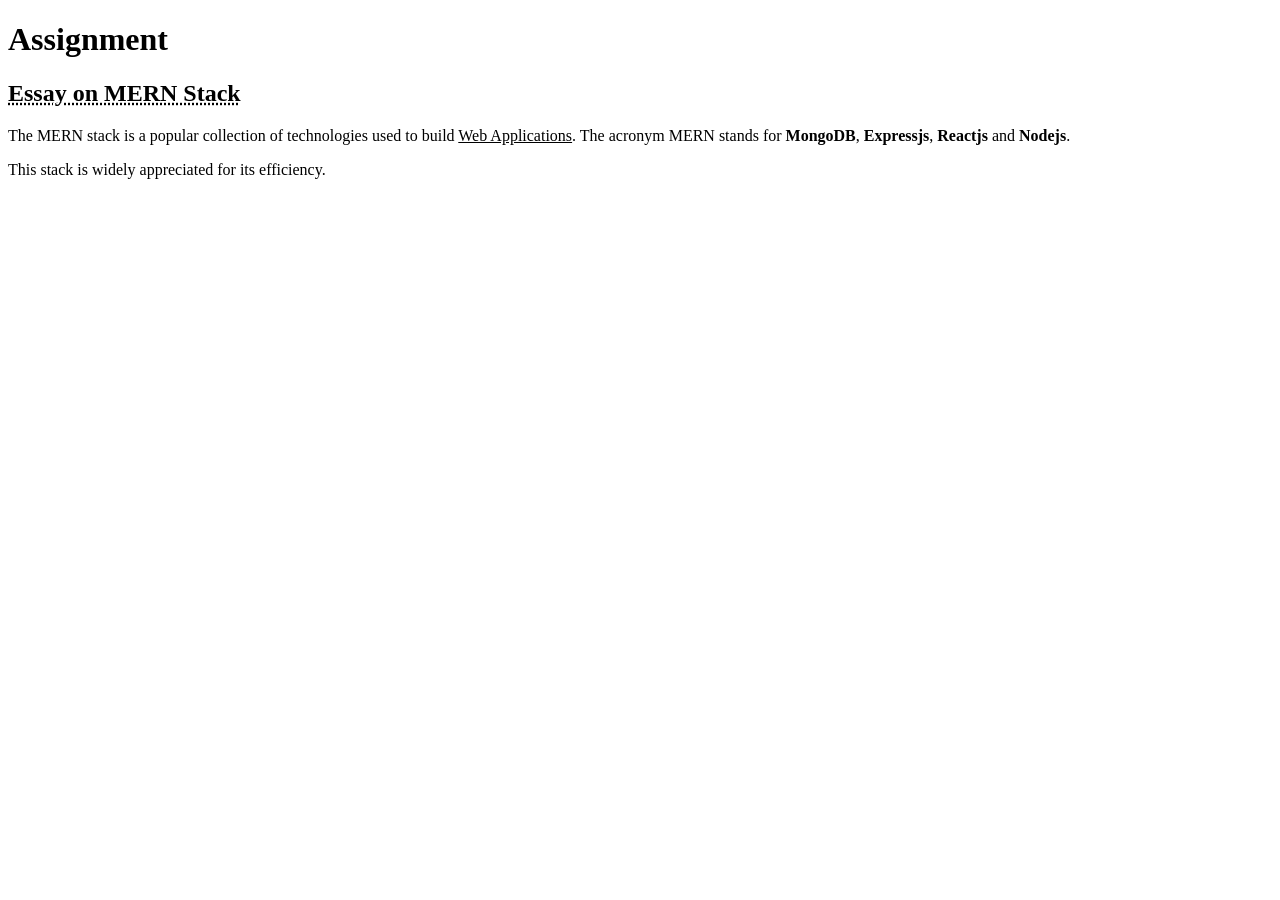
<file: a1/index.html>
<!DOCTYPE html>
<html lang="en">
<head>
  <meta name="viewport" content="width=device-width, initial-scale=1.0">
  <title>Document</title>
</head>
<body>

  <h1>Assignment</h1>

  <h2>
    <abbr title="MongoDB, ExpressJS, ReactJS, NodeJS">Essay on MERN Stack</abbr>
  </h2>

  <p>
    The MERN stack is a popular collection of technologies used to build 
    <u>Web Applications</u>. The acronym MERN stands for 
    <b>MongoDB</b>, <b>Expressjs</b>, <b>Reactjs</b> and <b>Nodejs</b>.
  </p>

  <p>This stack is widely appreciated for its efficiency.</p>

</body>
</html>
</file>
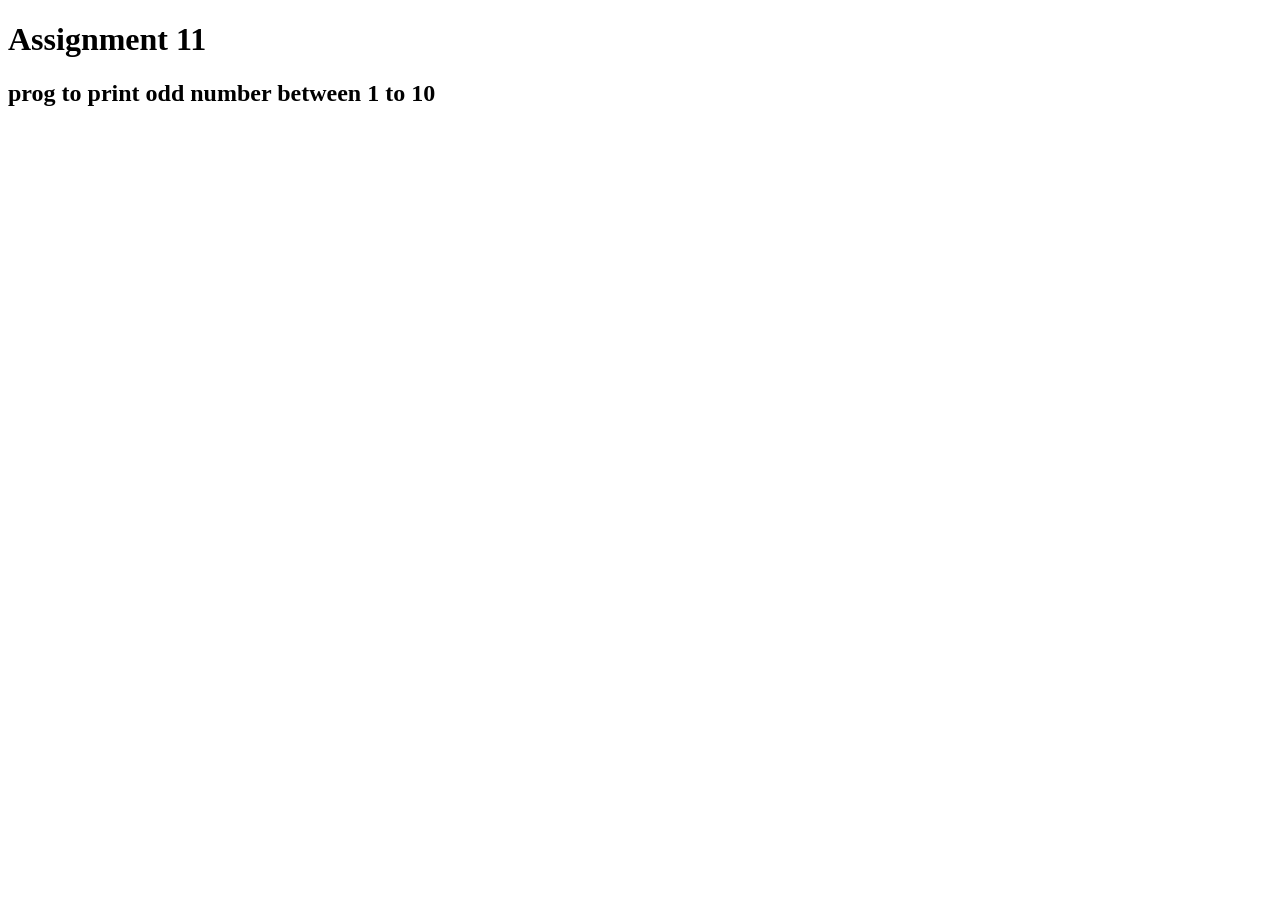
<file: a11/index.html>
<!DOCTYPE html>
<html lang="en">
<head>
  <meta name="viewport" content="width=device-width, initial-scale=1.0">
  <title>Document</title>
</head>
<body>

  <h1>Assignment 11</h1>

  <h2>
    <abbr >prog to print odd number between 1 to 10</abbr>
  </h2>

  
</body>
</html>
</file>
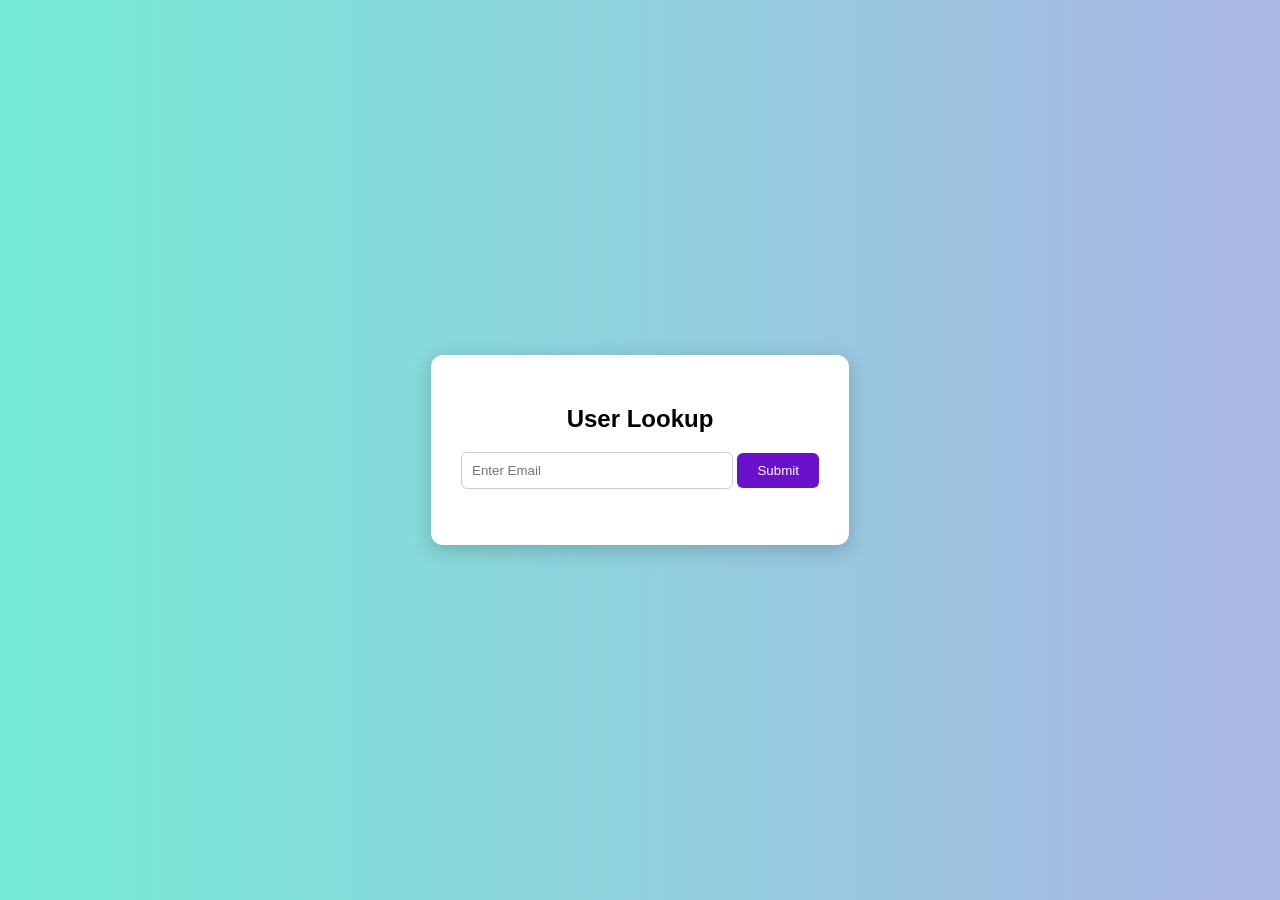
<file: a16/index.html>
<!DOCTYPE html>
<html>
<head>
     <meta charset="UTF-8" />
    <meta name="viewport" content="width=device-width, initial-scale=1.0" />
  <title> Email</title>
  <link rel="stylesheet" href="s.css">
</head>
<body>
  <div class="container">
    <h2>User Lookup</h2>
    <input type="email" id="emailInput" placeholder="Enter Email">
   <button type="submit">Submit</button>
    <p id="result"></p>
  </div>

  <script src="s.js"></script>
</body>
</html>
</file>
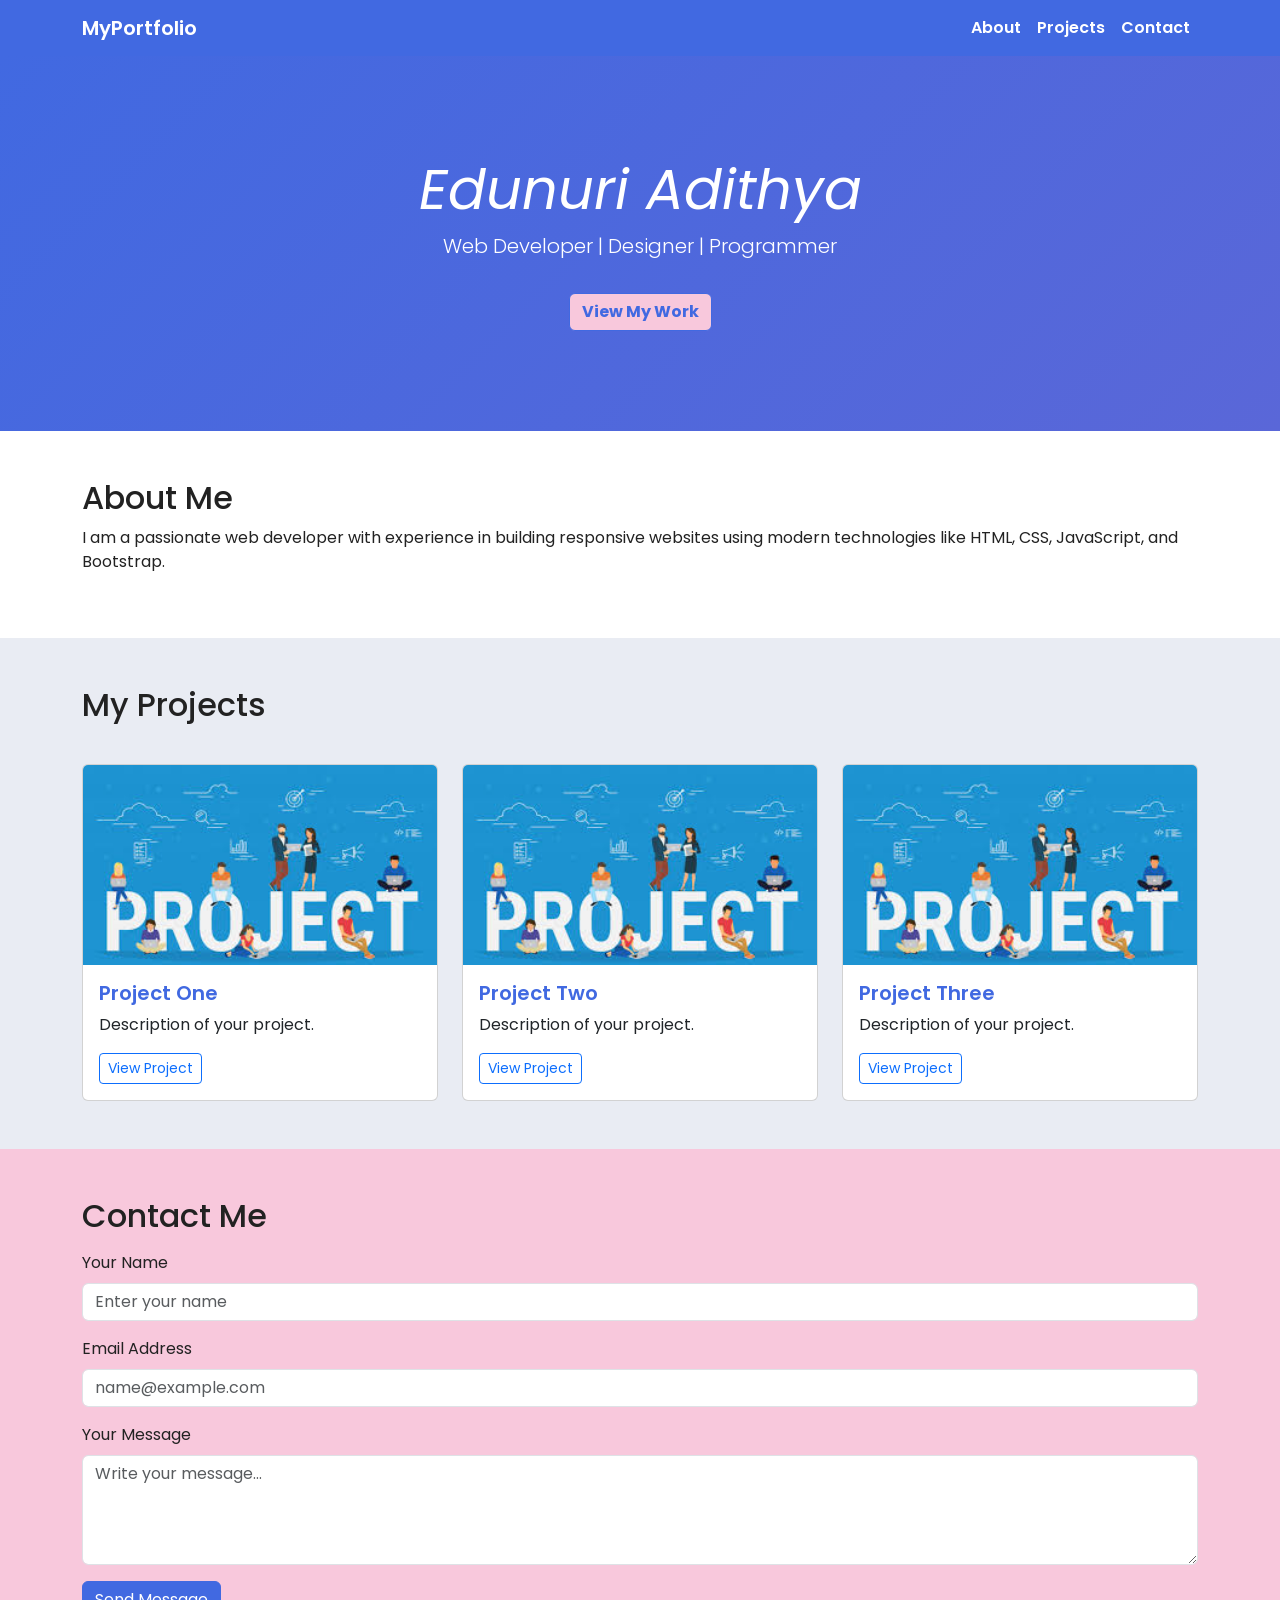
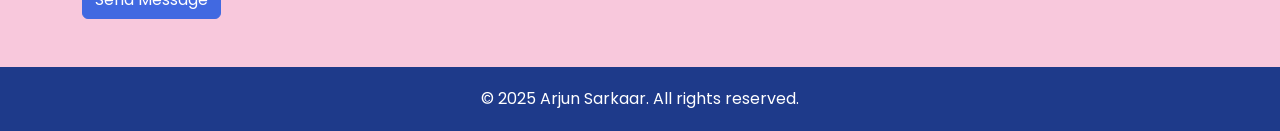
<file: a17/index.html>
<!DOCTYPE html>
<html lang="en">
<head>
  <meta charset="UTF-8" />
  <meta name="viewport" content="width=device-width, initial-scale=1" />
  <title>My Portfolio</title>
  <link href="https://cdn.jsdelivr.net/npm/bootstrap@5.3.3/dist/css/bootstrap.min.css" rel="stylesheet" />
  <link href="https://fonts.googleapis.com/css2?family=Poppins:wght@400;600&display=swap" rel="stylesheet" />
  <style>
    :root {
      --primary-color: #4169e1;
      --accent-color: #f8c8dc;
      --light-bg: #f4f4f4;
      --footer-bg: #1e3a8a;
      --text-color: #222;
    }

    body {
      font-family: 'Poppins', sans-serif;
      background-color: var(--light-bg);
      color: var(--text-color);
    }

    .navbar {
      background-color: var(--primary-color) !important;
    }

    .navbar-brand, .nav-link {
      color: white !important;
      font-weight: 600;
    }

    .hero {
      background: linear-gradient(135deg, var(--primary-color), #5a67d8);
      color: white;
      padding: 100px 0;
      text-align: center;
    }

    .hero .btn {
      background-color: var(--accent-color);
      color: var(--primary-color);
      font-weight: bold;
    }

    #about {
      background-color: white;
    }

    #projects {
      background-color: #e9ecf3;
    }

    .card-title {
      color: var(--primary-color);
      font-weight: 600;
    }

    .card-img-top {
      height: 200px;
      object-fit: cover;
    }

    #contact {
      background-color: var(--accent-color);
    }

    footer {
      background: var(--footer-bg);
      color: white;
      padding: 20px 0;
    }

    .btn-primary {
      background-color: var(--primary-color);
      border-color: var(--primary-color);
    }

    .btn-primary:hover {
      background-color: #2c4fc1;
      border-color: #2c4fc1;
    }
  </style>
</head>
<body>

  <nav class="navbar navbar-expand-lg navbar-dark">
    <div class="container">
      <a class="navbar-brand" href="#">MyPortfolio</a>
      <button class="navbar-toggler" type="button" data-bs-toggle="collapse" data-bs-target="#navbarNav">
        <span class="navbar-toggler-icon"></span>
      </button>
      <div class="collapse navbar-collapse justify-content-end" id="navbarNav">
        <ul class="navbar-nav">
          <li class="nav-item"><a class="nav-link" href="#about">About</a></li>
          <li class="nav-item"><a class="nav-link" href="#projects">Projects</a></li>
          <li class="nav-item"><a class="nav-link" href="#contact">Contact</a></li>
        </ul>
      </div>
    </div>
  </nav>

  <section class="hero">
    <div class="container">
      <h1 class="display-4"><b><i>Edunuri Adithya</i></b></h1>
      <p class="lead">Web Developer | Designer | Programmer</p>
      <a href="#projects" class="btn btn-primary mt-3">View My Work</a>
    </div>
  </section>

  <section id="about" class="py-5">
    <div class="container">
      <h2>About Me</h2>
      <p>
        I am a passionate web developer with experience in building responsive websites using modern technologies like HTML, CSS, JavaScript, and Bootstrap.
      </p>
    </div>
  </section>

  <section id="projects" class="py-5">
    <div class="container">
      <h2>My Projects</h2>
      <div class="row g-4 mt-3">
        <div class="col-md-4">
          <div class="card">
            <img src="[data-uri]" class="card-img-top" alt="Project 1">
            <div class="card-body">
              <h5 class="card-title">Project One</h5>
              <p class="card-text">Description of your project.</p>
              <a href="#" class="btn btn-outline-primary btn-sm">View Project</a>
            </div>
          </div>
        </div>
        <div class="col-md-4">
          <div class="card">
            <img src="[data-uri]" class="card-img-top" alt="Project 2">
            <div class="card-body">
              <h5 class="card-title">Project Two</h5>
              <p class="card-text">Description of your project.</p>
              <a href="#" class="btn btn-outline-primary btn-sm">View Project</a>
            </div>
          </div>
        </div>
        <div class="col-md-4">
          <div class="card">
            <img src="[data-uri]" class="card-img-top" alt="Project 3">
            <div class="card-body">
              <h5 class="card-title">Project Three</h5>
              <p class="card-text">Description of your project.</p>
              <a href="#" class="btn btn-outline-primary btn-sm">View Project</a>
            </div>
          </div>
        </div>
      </div>
    </div>
  </section>

  <section id="contact" class="py-5">
    <div class="container">
      <h2>Contact Me</h2>
      <form class="mt-3">
        <div class="mb-3">
          <label for="name" class="form-label">Your Name</label>
          <input type="text" id="name" class="form-control" placeholder="Enter your name">
        </div>
        <div class="mb-3">
          <label for="email" class="form-label">Email Address</label>
          <input type="email" id="email" class="form-control" placeholder="name@example.com">
        </div>
        <div class="mb-3">
          <label for="message" class="form-label">Your Message</label>
          <textarea id="message" rows="4" class="form-control" placeholder="Write your message..."></textarea>
        </div>
        <button type="submit" class="btn btn-primary">Send Message</button>
      </form>
    </div>
  </section>

  <footer class="text-center">
    <div class="container">
      <p class="mb-0">© 2025 Arjun Sarkaar. All rights reserved.</p>
    </div>
  </footer>

  <script src="https://cdn.jsdelivr.net/npm/bootstrap@5.3.3/dist/js/bootstrap.bundle.min.js"></script>
</body>
</html>
</file>
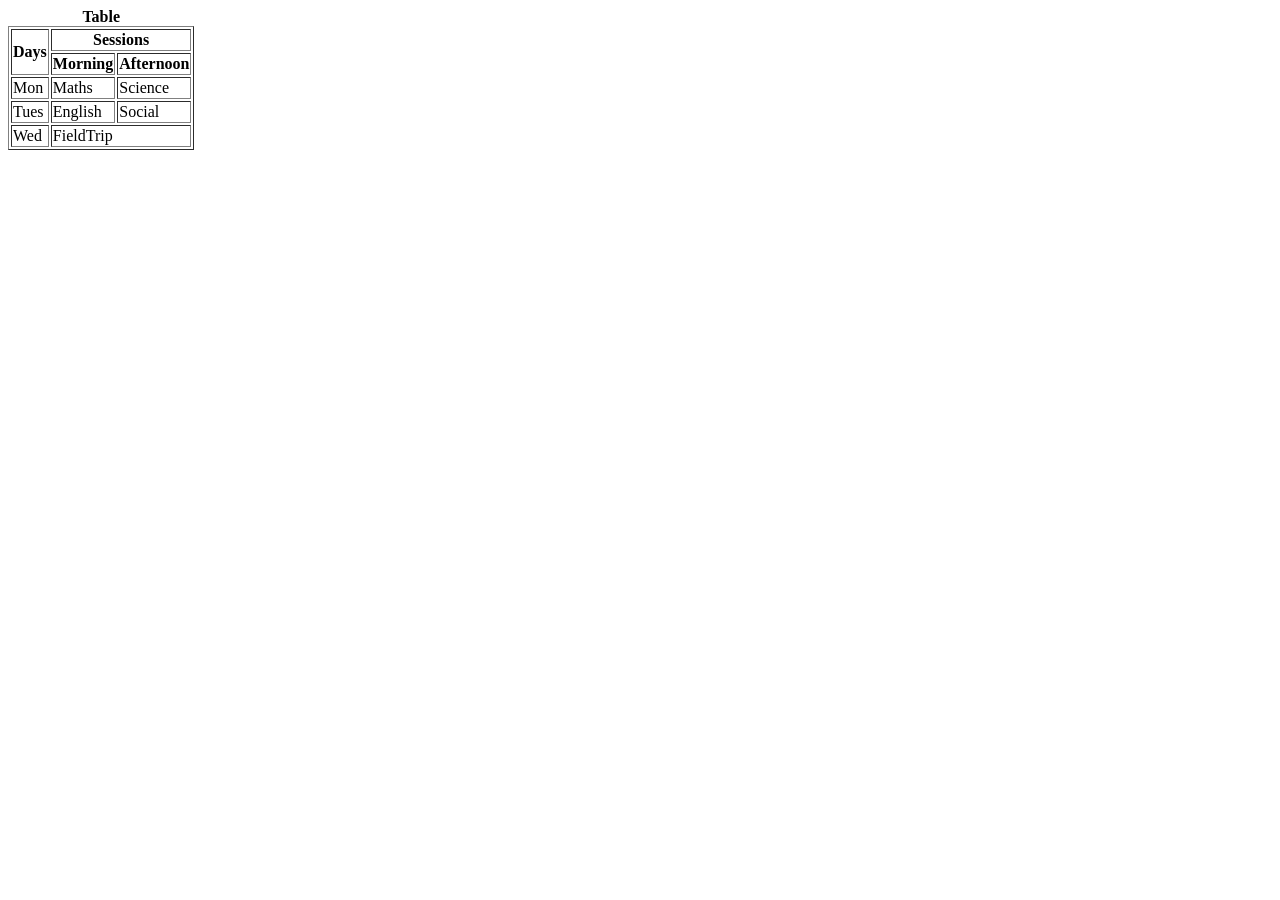
<file: a3/index.html>
<!DOCTYPE html>
<html lang="en">

<body>

  <table border="1" >
    <caption><b> Table</b></caption>
    <tr>
      <th rowspan="2">Days</th>
      <th colspan="2">Sessions</th>
    </tr>
    <tr>
      <th><b>Morning</b></th>
      <th><b>Afternoon</b></th>
    </tr>
    <tr>
      <td>Mon</td>
      <td>Maths</td>
      <td>Science</td>
    </tr>
    <tr>
      <td>Tues</td>
      <td>English</td>
      <td>Social</td>
    </tr>
    <tr>
      <td>Wed</td>
      <td colspan="2">FieldTrip</td>
    </tr>
  </table>

</body>
</html>
</file>
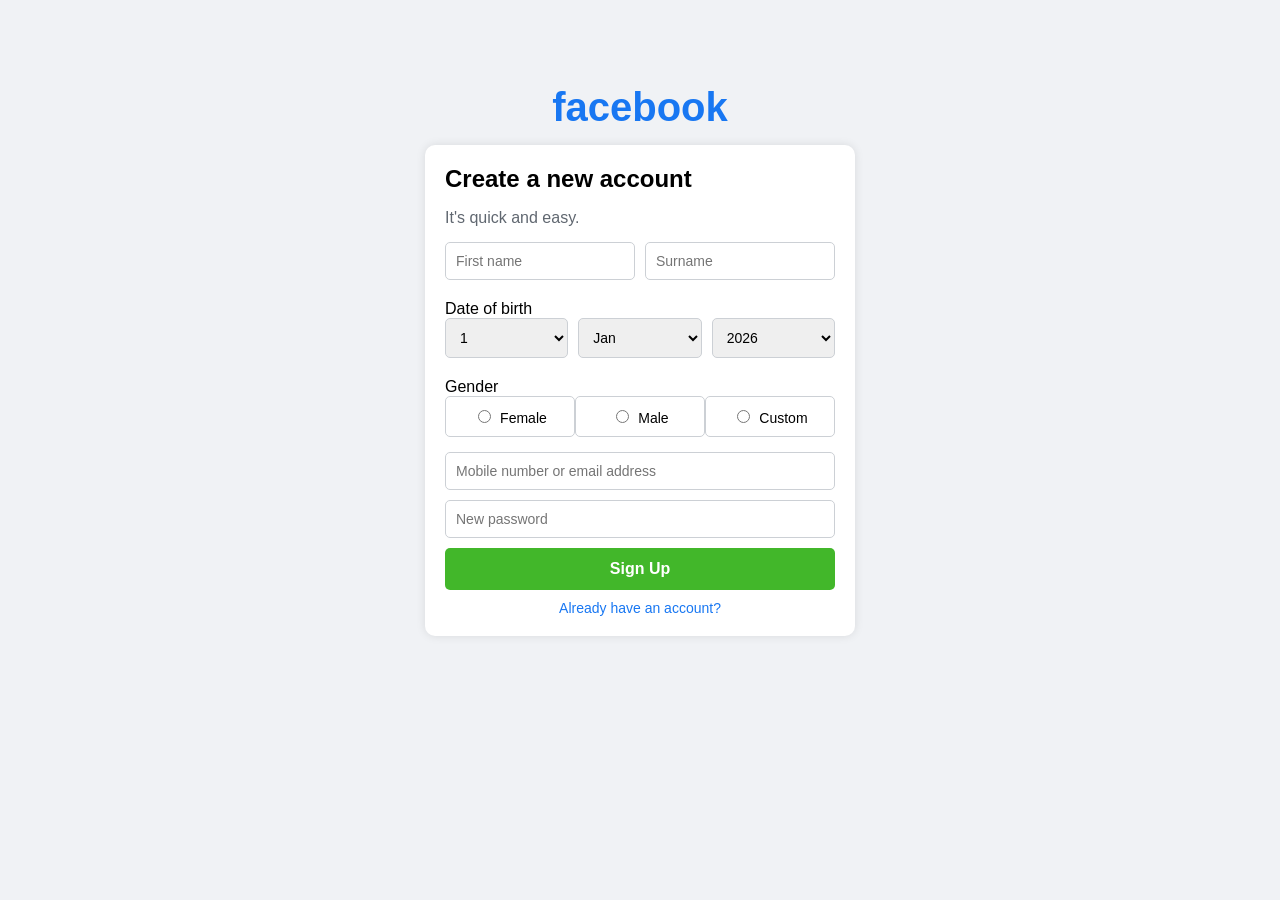
<file: a4/index.html>
<!DOCTYPE html>
<html lang="en">
<head>
  <meta charset="UTF-8">
  <title>Create a new account</title>
  <link rel="stylesheet" href="script.css">
</head>
<body>
  <div class="container">
    <h1 class="logo">facebook</h1>
    <div class="form-box">
      <h2>Create a new account</h2>
      <p>It's quick and easy.</p>
      <form>
        <div class="name-row">
          <input type="text" placeholder="First name" required>
          <input type="text" placeholder="Surname" required>
        </div>

        <label>Date of birth</label>
        <div class="dob-row">
          <select id="day"></select>
          <select id="month"></select>
          <select id="year"></select>
        </div>

        <label>Gender</label>
        <div class="gender-row">
          <label><input type="radio" name="gender" value="Female"> Female</label>
          <label><input type="radio" name="gender" value="Male"> Male</label>
          <label><input type="radio" name="gender" value="Custom"> Custom</label>
        </div>

        <input type="text" placeholder="Mobile number or email address" required>
        <input type="password" placeholder="New password" required>

        <button type="submit" class="signup-btn">Sign Up</button>
      </form>
      <a href="#">Already have an account?</a>
    </div>
  </div>
  <script src="script.js"></script>
</body>
</html>
</file>
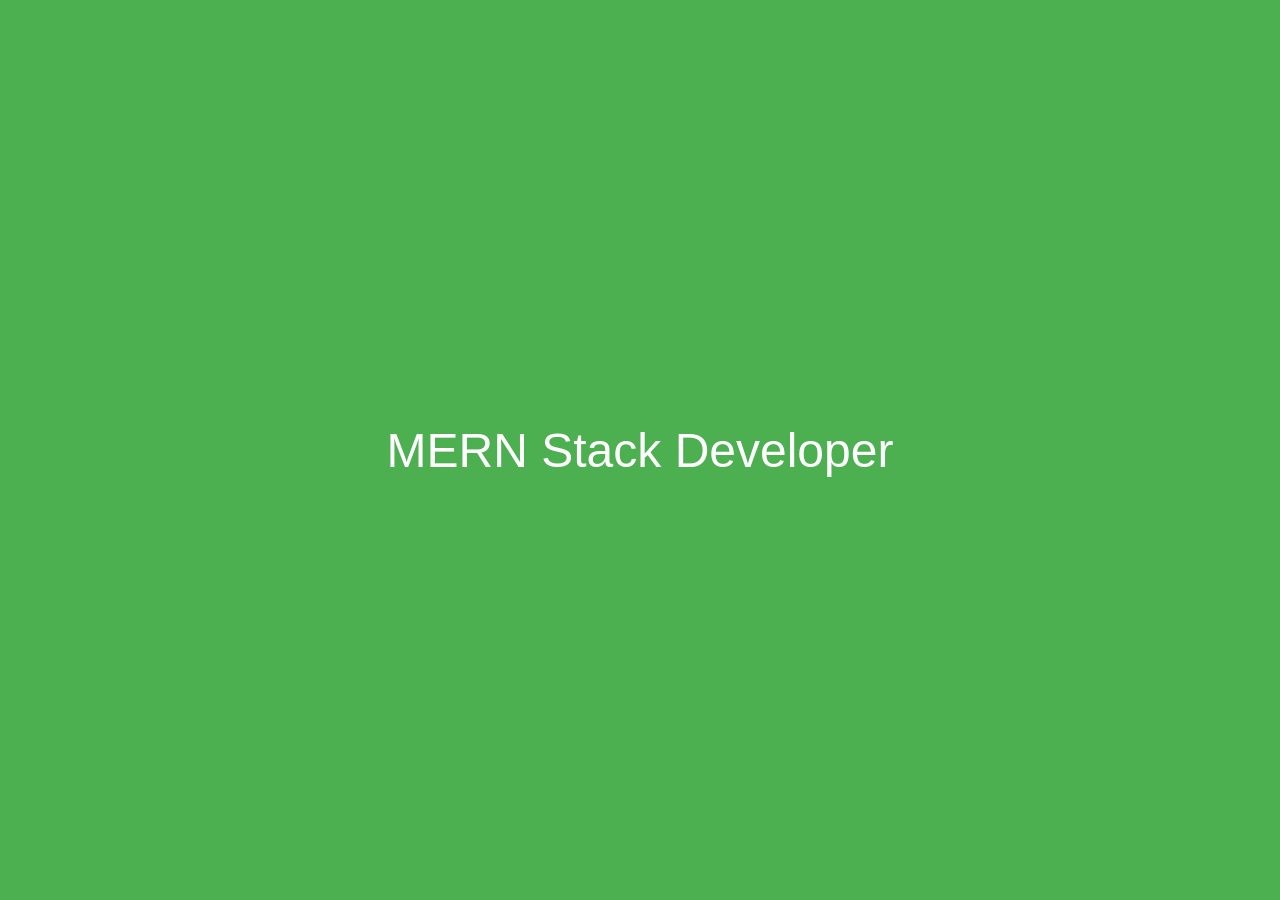
<file: a5/index.html>
<!DOCTYPE html>
<html lang="en">
<head>
  <meta charset="UTF-8" />
  <meta name="viewport" content="width=device-width, initial-scale=1.0">
  <title>Responsive Test</title>
  <style>
    body {
      margin: 0;
      padding: 0;
      height: 100vh;
      display: flex;
      justify-content: center;
      align-items: center;
      background-color: #4CAF50; /* PC - Green */
    }

    .title {
      font-family: 'Segoe UI', Tahoma, Geneva, Verdana, sans-serif;
      color: white;
      white-space: nowrap;
      font-size: 3rem;
      text-align: center;
    }

    /* Tablet */
    @media (max-width: 1024px) and (min-width: 601px) {
      body {
        background-color: #FF9800; /* Tablet - Orange */
      }

      .title {
        font-size: 2.2rem;
      }
    }

    /* Phone */
    @media (max-width: 600px) {
      body {
        background-color: #3F51B5; /* Phone - Indigo */
      }

      .title {
        font-size: 1.4rem;
      }
    }
  </style>
</head>
<body>
  <div class="title">MERN Stack Developer</div>
</body>
</html>
</file>
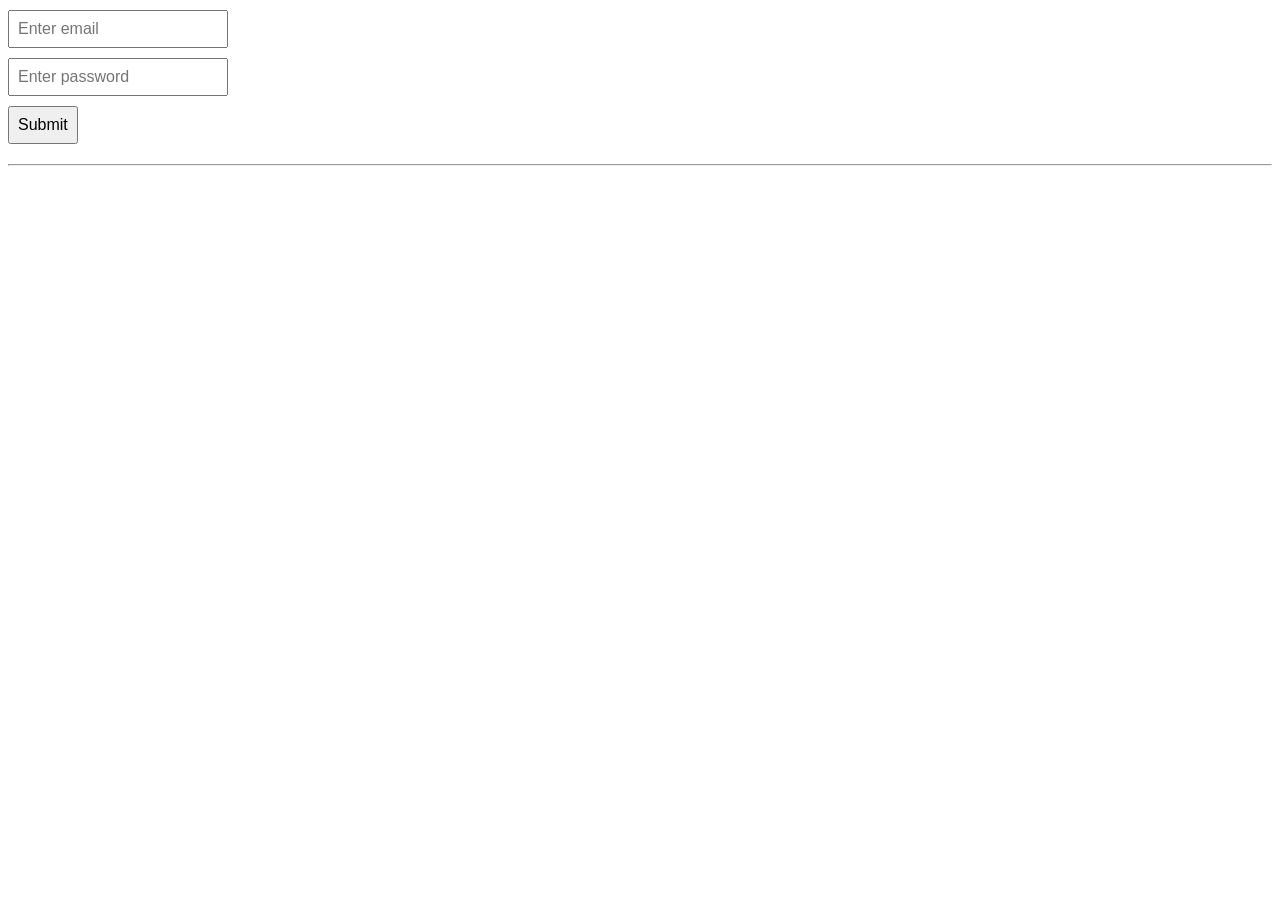
<file: a6/index.html>
<!DOCTYPE html>
<html>
<head>
  <title>Simple Form</title>
  <style>
    input, button {
      display: block;
      margin: 10px 0;
      padding: 8px;
      font-size: 16px;
    }
    hr {
      margin: 20px 0;
    }
    #output {
      font-weight: bold;
    }
  </style>
</head>
<body>

  <input type="text" id="email" placeholder="Enter email">
  <input type="password" id="password" placeholder="Enter password">
  <button onclick="submitForm()">Submit</button>

  <hr>

  <div id="output"></div>

  <script>
    function submitForm() {
      const email = document.getElementById('email').value;
      const password = document.getElementById('password').value;
      document.getElementById('output').textContent = `${email}, ${password}`;
    }
  </script>

</body>
</html>
</file>
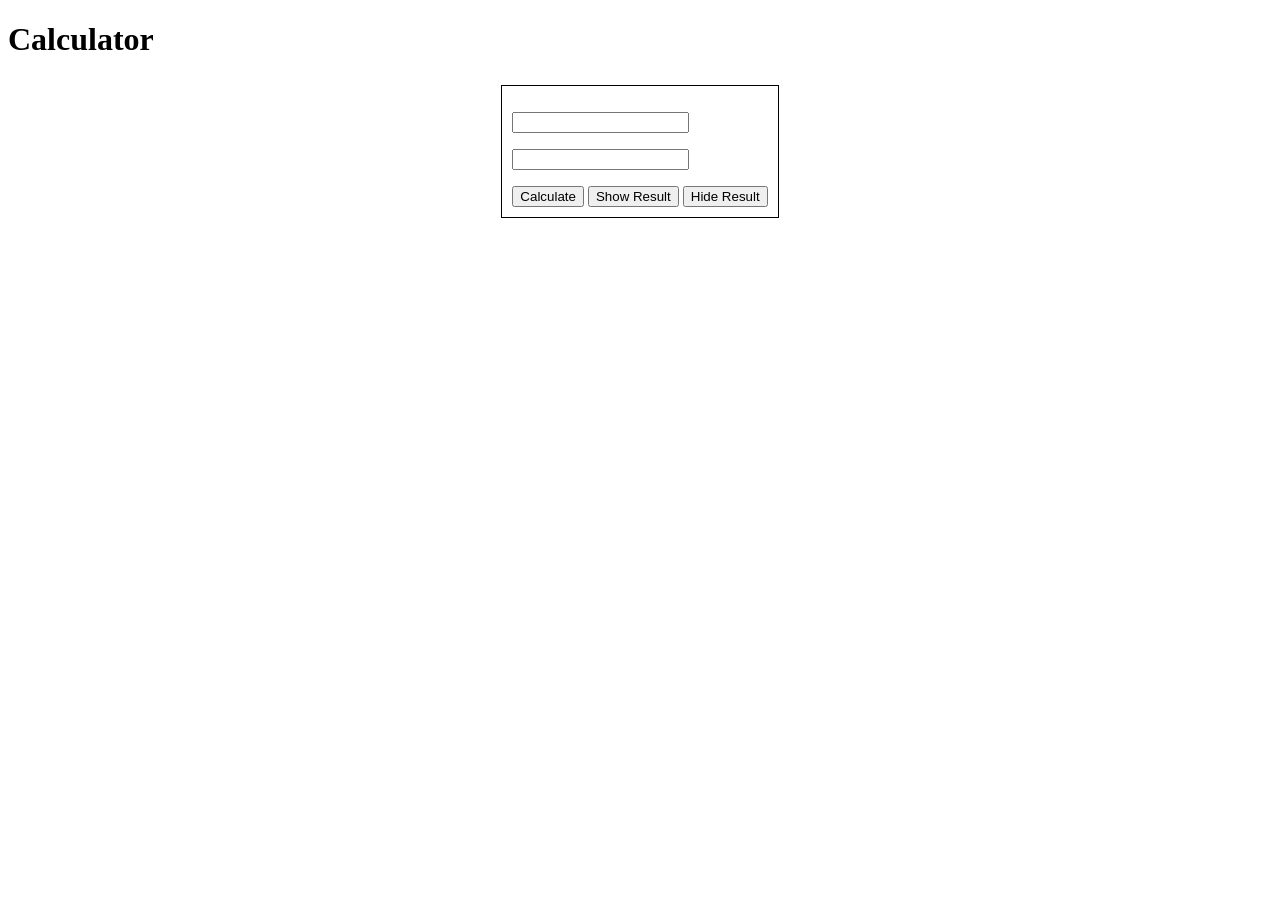
<file: a7/index.html>
<!DOCTYPE html>
<html lang="en">
  <head>
    <meta charset="UTF-8" />
    <meta name="viewport" content="width=device-width, initial-scale=1.0" />
    <title>Document</title>
    <link rel="stylesheet" href="style.css">
  </head>
  <body>
    <h1>Calculator</h1>

    <div class="row">
      <div>
        <p>
          <input type="number" id="n1" />
        </p>
        <p><input type="number" id="n2" /></p>
        <button onclick="calc()">Calculate</button>
        <button onclick="dispResult()">Show Result</button>
        <button onclick="hideResult()">Hide Result</button>
      </div>
      <div id="resultDiv">
        <p id="dvAdd"></p>
        <p id="dvSubtract"></p>
        <p id="dvMultiply"></p>
        <p id="dvDivide"></p>
      </div>
    </div>
    <script src="script.js"></script>
  </body>
</html>
</file>
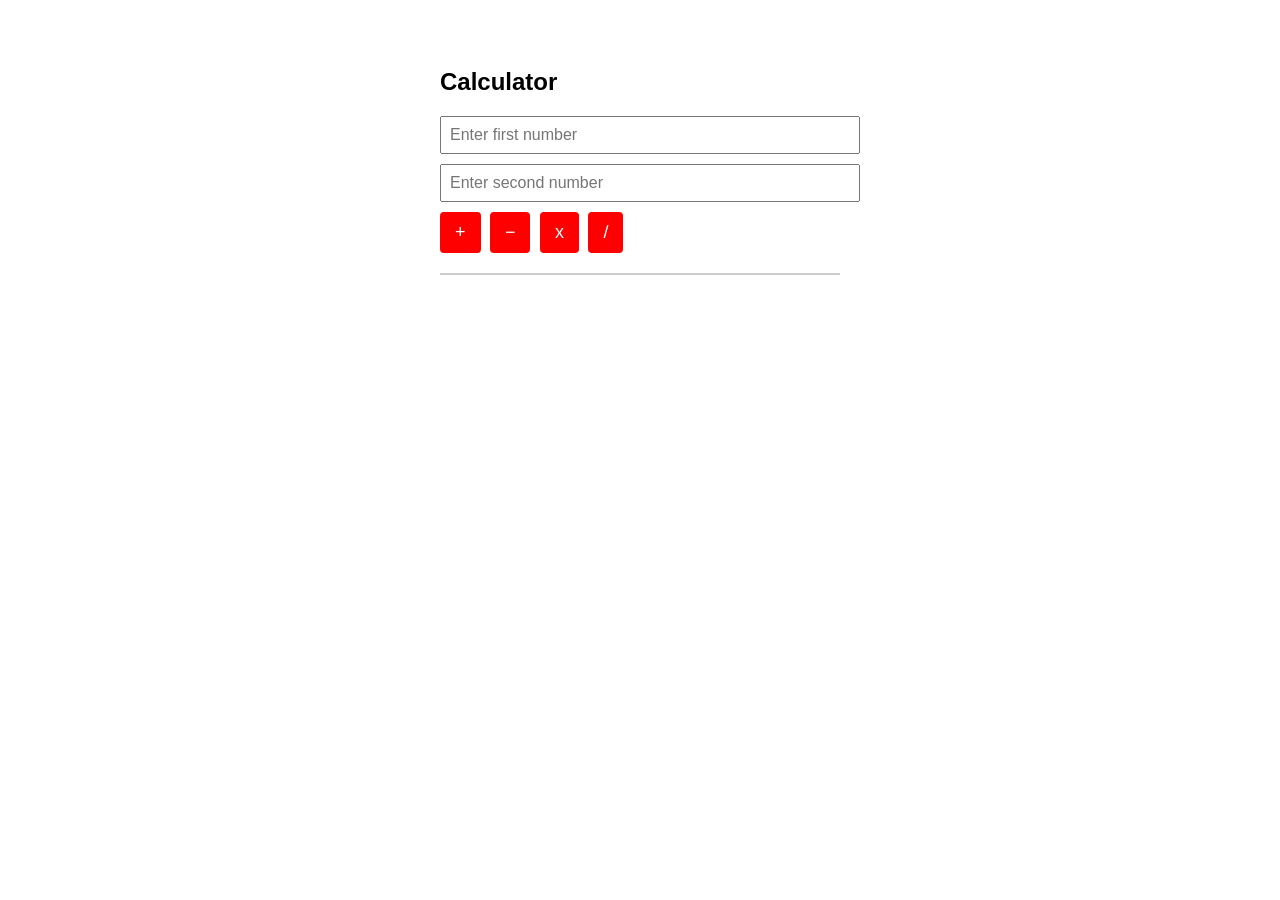
<file: a8/index.html>
<!DOCTYPE html>
<html lang="en">
<head>
  <meta charset="UTF-8" />
  <meta name="viewport" content="width=device-width, initial-scale=1.0"/>
  <title>Simple Calculator</title>
  <link rel="stylesheet" href="style.css" />
</head>
<body>
  <div class="container">
    <h2>Calculator</h2>

    <input type="number" id="num1" placeholder="Enter first number" />
    <input type="number" id="num2" placeholder="Enter second number" />

    <div class="buttons">
        <button onclick="add()">+</button>
        <button onclick="subtract()">−</button>
        <button onclick="multiply()">x</button>
        <button onclick="divide()">/</button>
      </div>
      
      <hr class="separator">
      
      <div class="result" id="result"></div>
      

  <script src="s.js"></script>
</body>
</html>
</file>
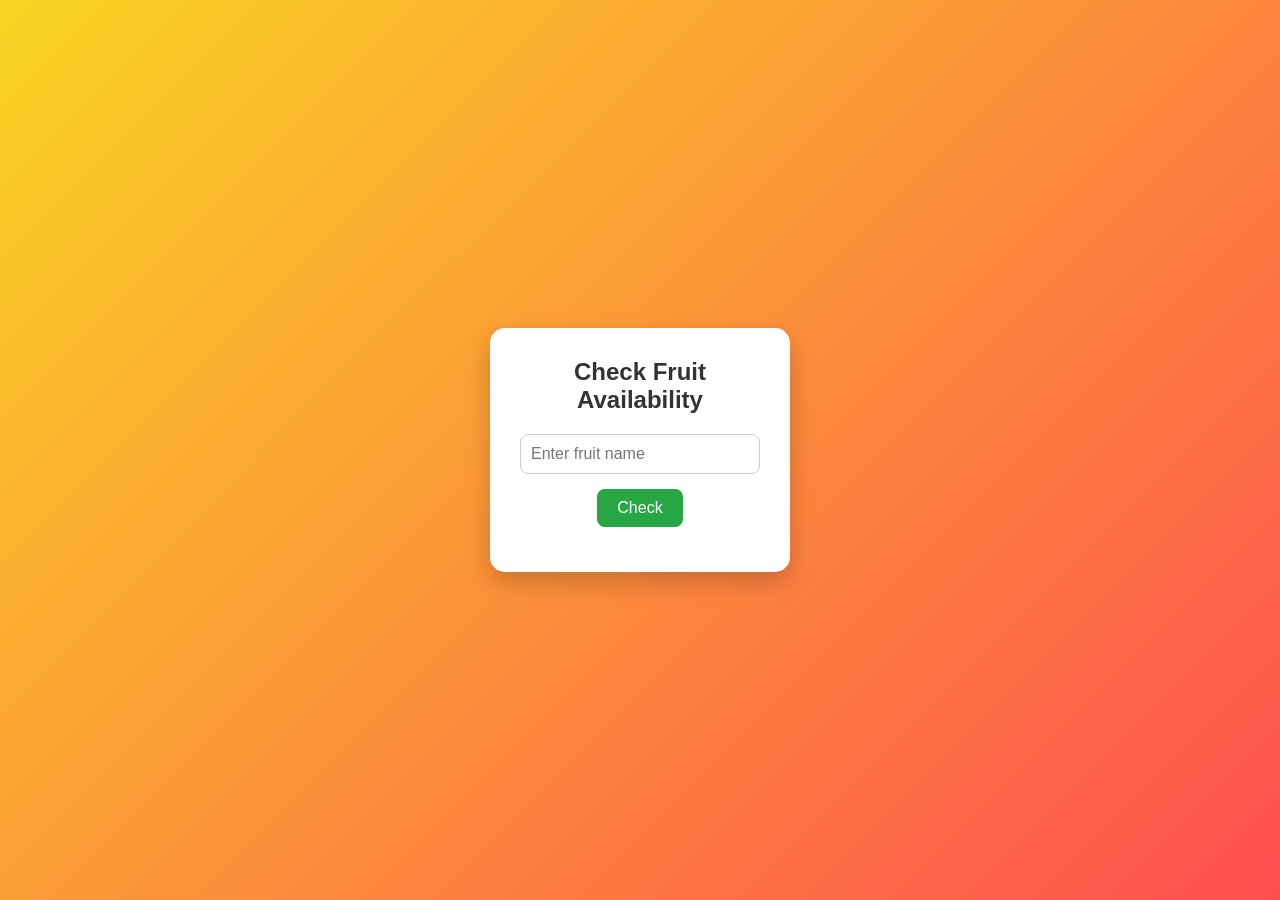
<file: a9/index.html>
<!DOCTYPE html>
<html lang="en">
<head>
  <meta charset="UTF-8">
  <meta name="viewport" content="width=device-width, initial-scale=1">
  <title>Fruit Availability Checker</title>
  <link rel="stylesheet" href="s.css">
</head>
<body>
  <div class="container">
    <h2>Check Fruit Availability</h2>
    <input type="text" id="fruitInput" placeholder="Enter fruit name">
    <button id="checkBtn">Check</button>
    <p id="result"></p>
  </div>
  <script type="module" src="s.js"></script>
</body>
</html>
</file>
<file: a16/s.css>
body {
  background: linear-gradient(to right, #74ebd5, #acb6e5);
  height: 100vh;
  margin: 0;
  display: flex;
  justify-content: center;
  align-items: center;
  font-family: Arial, sans-serif;
}

.container {
  background: white;
  padding: 30px;
  border-radius: 12px;
  box-shadow: 0 5px 20px rgba(0, 0, 0, 0.2);
  text-align: center;
}

input {
  width: 250px;
  padding: 10px;
  margin-bottom: 10px;
  border: 1px solid #ccc;
  border-radius: 6px;
}

button {
  padding: 10px 20px;
  background: #6a11cb;
  color: white;
  border: none;
  border-radius: 6px;
  cursor: pointer;
}

button:hover {
  background: #5b0eb4;
}

#result {
  margin-top: 15px;
  font-weight: bold;
}
</file>
<file: a4/script.css>
body {
    font-family: Arial, sans-serif;
    background-color: #f0f2f5;
    display: flex;
    justify-content: center;
    padding: 50px;
  }
  
  .container {
    width: 100%;
    max-width: 430px;
  }
  
  .logo {
    text-align: center;
    color: #1877f2;
    font-size: 40px;
    font-weight: bold;
    font-family: 'Segoe UI', sans-serif;
    margin-bottom: 15px;
  }
  
  .form-box {
    background-color: white;
    padding: 20px;
    border-radius: 10px;
    box-shadow: 0 0 10px rgba(0, 0, 0, 0.1);
  }
  
  h2 {
    margin: 0;
  }
  
  p {
    margin-bottom: 15px;
    color: #606770;
  }
  
  .name-row {
    display: flex;
    gap: 10px;
    margin-bottom: 10px;
  }
  
  input[type="text"],
  input[type="password"],
  select {
    width: 100%;
    padding: 10px;
    font-size: 14px;
    border: 1px solid #ccd0d5;
    border-radius: 5px;
    margin-bottom: 10px;
    box-sizing: border-box;
  }
  
  select {
    width: 32%;
  }
  
  .dob-row {
    display: flex;
    gap: 10px;
    margin-bottom: 10px;
  }
  
  .gender-row {
    display: flex;
    justify-content: space-between;
    margin-bottom: 15px;
  }
  
  .gender-row label {
    flex: 1;
    padding: 10px;
    border: 1px solid #ccd0d5;
    border-radius: 5px;
    text-align: center;
    font-size: 14px;
  }
  
  input[type="radio"] {
    margin-right: 5px;
  }
  
  .signup-btn {
    background-color: #42b72a;
    color: white;
    font-weight: bold;
    border: none;
    padding: 12px;
    width: 100%;
    border-radius: 5px;
    font-size: 16px;
    cursor: pointer;
    margin-bottom: 10px;
  }
  
  a {
    display: block;
    text-align: center;
    color: #1877f2;
    text-decoration: none;
    font-size: 14px;
  }
</file>
<file: a7/style.css>
.row {
    display: flex;
    justify-content: center;

}

.row div {
    border: 1px solid black;
    padding: 10px;
    margin: 5px
}

#resultDiv {
    position: fixed;
    background-color: red;
    left: 100%;
    /* display:none; */
    transition: left .5s
}

#resultDiv:hover {
    background-color: orange;
}
</file>
<file: a8/style.css>
body {
    font-family: Arial, sans-serif;
    padding: 40px;
    display: flex;
    justify-content: center;
  }
  
  .container {
    max-width: 400px;
    width: 100%;
  }
  
  input {
    display: block;
    width: 100%;
    margin: 10px 0;
    padding: 8px;
    font-size: 16px;
  }
  
  .buttons {
    margin: 10px 0;
  }
  
  button {
    padding: 10px 15px;
    margin-right: 5px;
    font-size: 18px;
    cursor: pointer;
    background-color: red;
    color: white;
    border: none;
    border-radius: 4px;
  }
  
  .result {
    margin-top: 20px;
    font-size: 20px;
    font-weight: bold;
  }
  .separator {
    margin: 20px 0;
    border: none;
    border-top: 2px solid #ccc;
  }
</file>
<file: a9/s.css>
* {
  box-sizing: border-box;
  margin: 0;
  padding: 0;
}

body {
  height: 100vh;
  display: flex;
  justify-content: center;
  align-items: center;
  background: linear-gradient(135deg, #f9d423, #ff4e50);
  font-family: 'Segoe UI', sans-serif;
}

.container {
  background: white;
  padding: 30px;
  border-radius: 15px;
  box-shadow: 0 10px 25px rgba(0,0,0,0.2);
  text-align: center;
  width: 300px;
}

h2 {
  margin-bottom: 20px;
  color: #333;
}

input {
  width: 100%;
  padding: 10px;
  font-size: 16px;
  border: 1px solid #ccc;
  border-radius: 8px;
  margin-bottom: 15px;
}

button {
  padding: 10px 20px;
  font-size: 16px;
  background-color: #28a745;
  color: white;
  border: none;
  border-radius: 8px;
  cursor: pointer;
  transition: background 0.3s;
}

button:hover {
  background-color: #525bac;
}

#result {
  margin-top: 15px;
  font-weight: bold;
  font-size: 16px;
}
</file>
